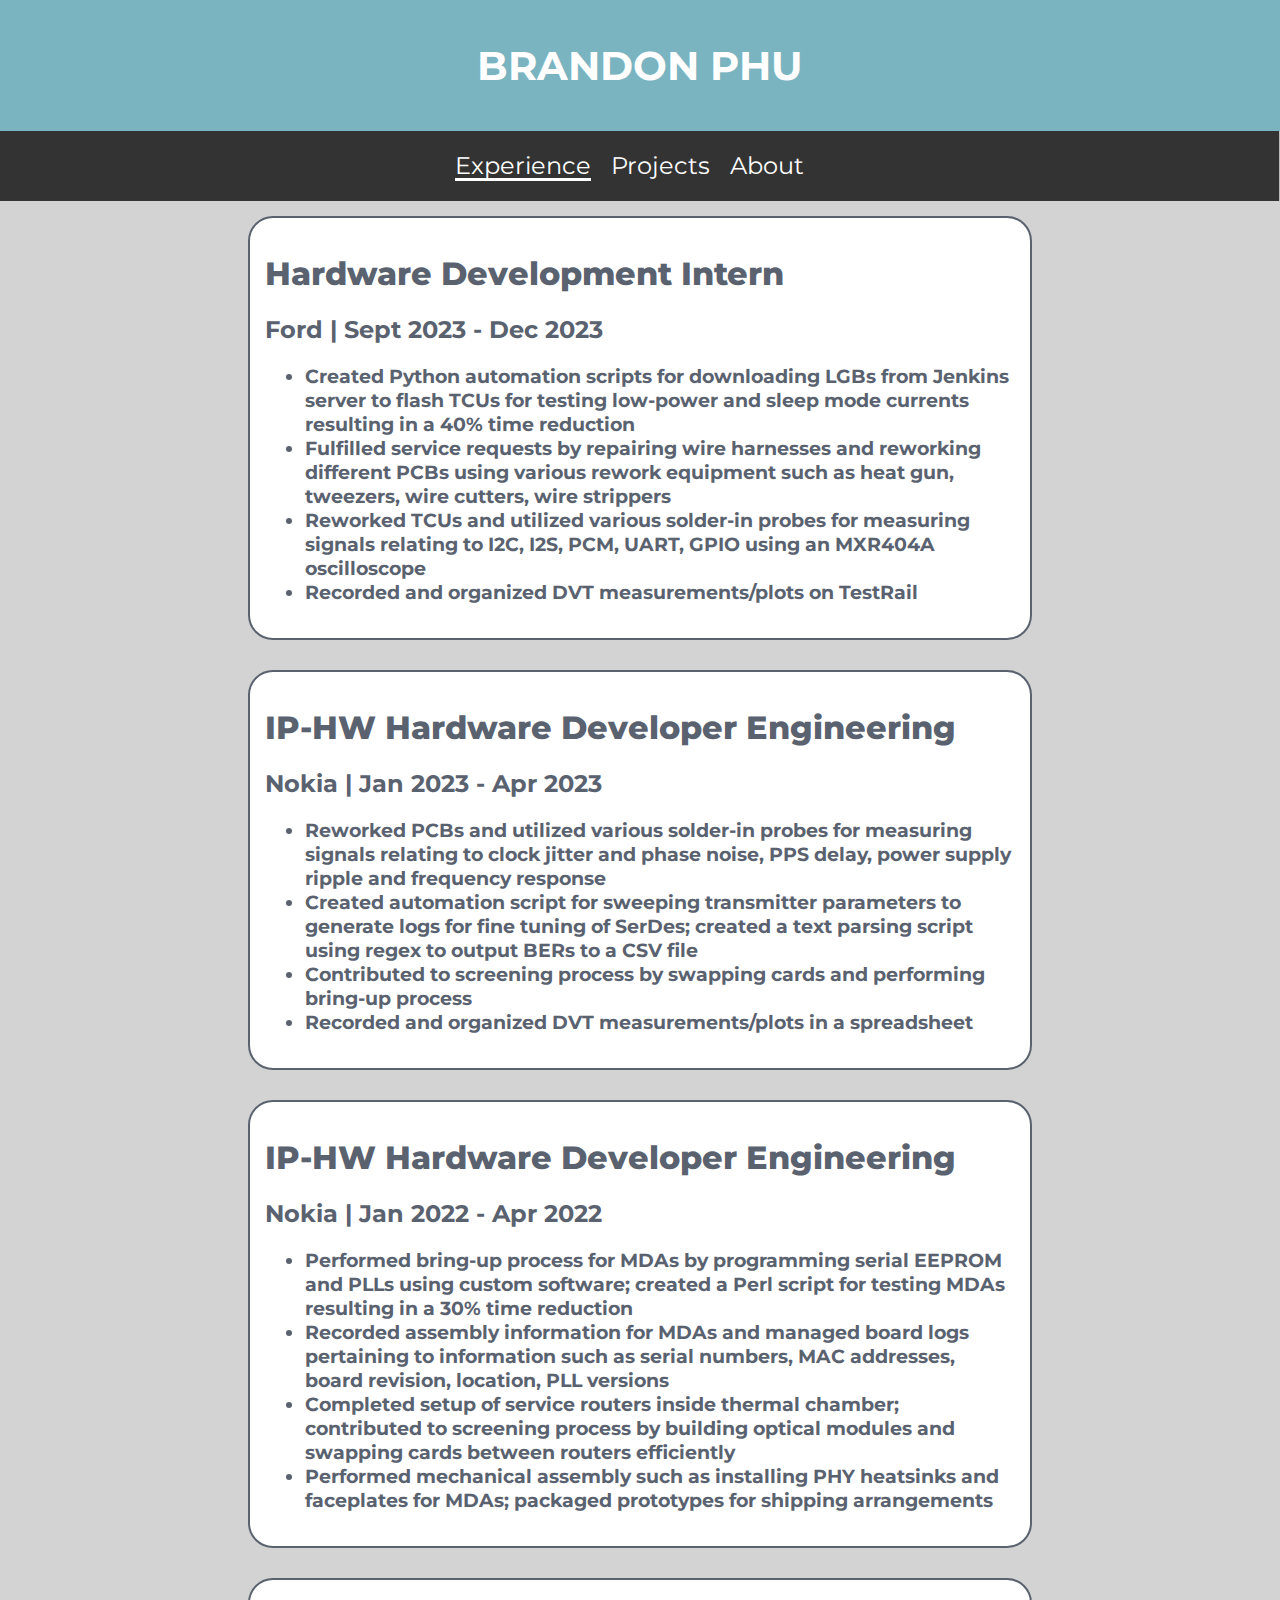
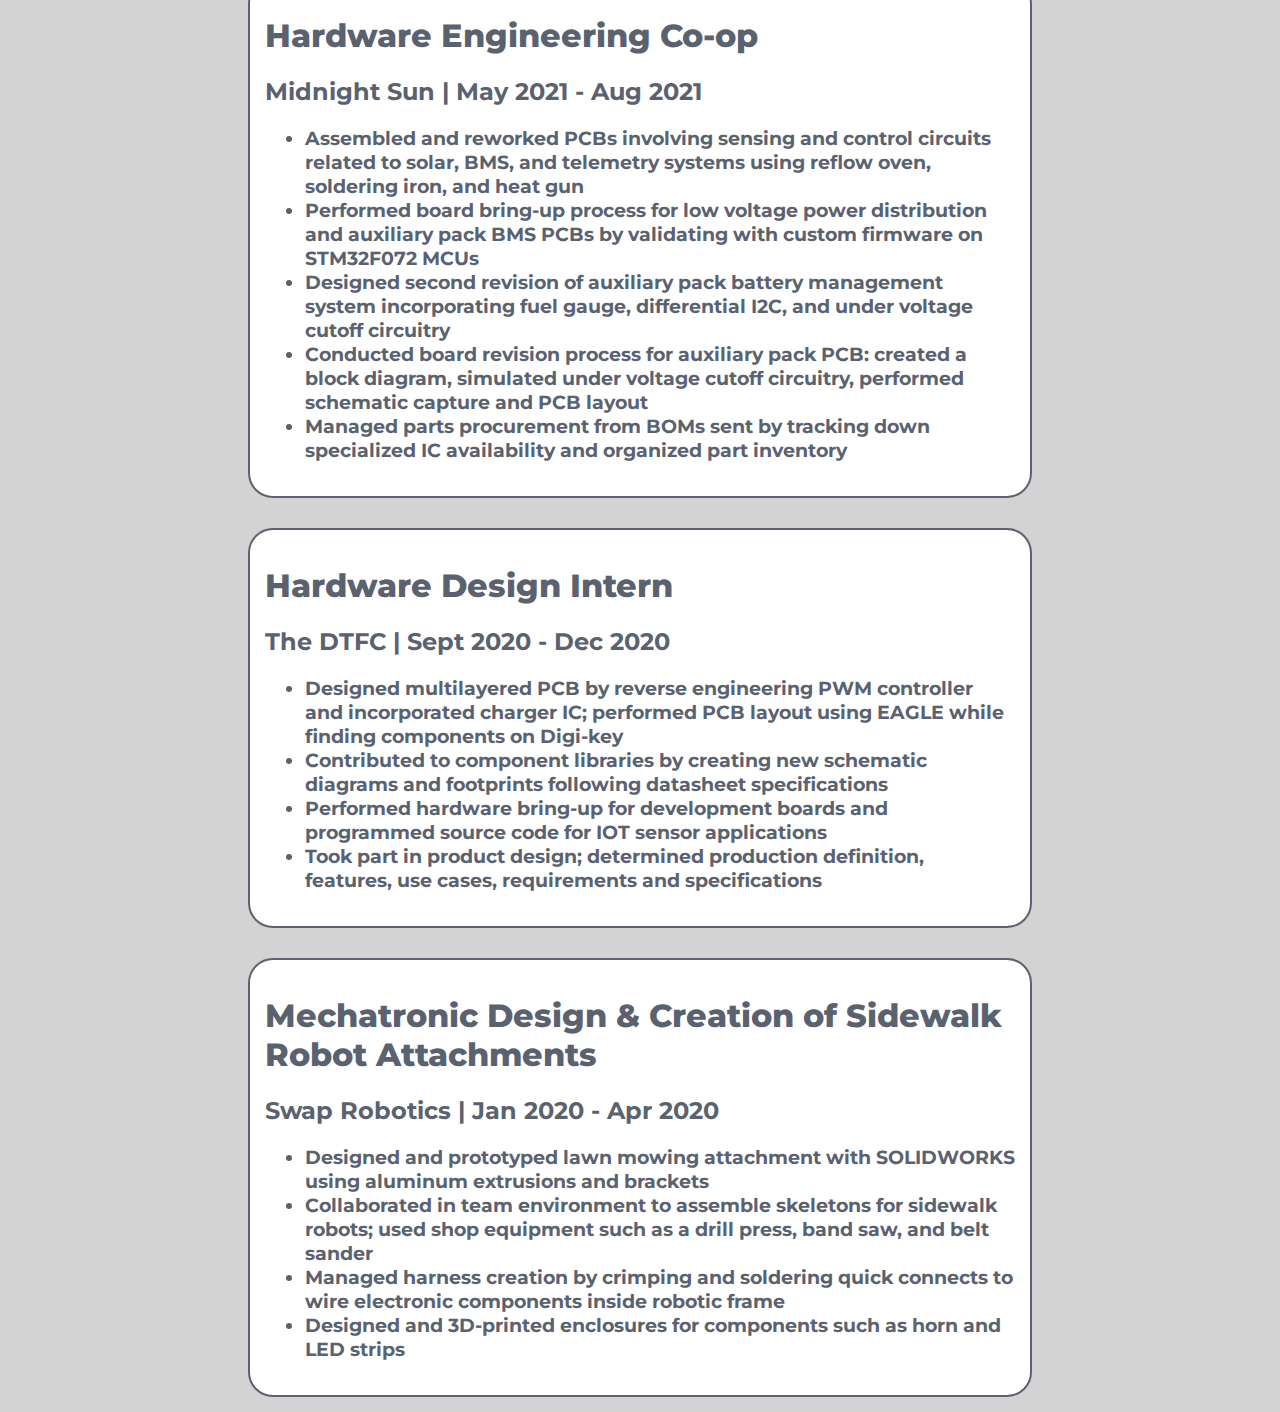
<file: index.html>
<!DOCTYPE html>
<html>

<head>
    <meta charset="utf-8" />
    <title>Home</title>
    <link href="https://fonts.googleapis.com/css2?family=Montserrat:wght@300&display=swap" rel="stylesheet">
    <link rel="stylesheet" href="styles/styles.css">

    <!-- Add icon library -->
    <link rel="stylesheet" href="https://cdnjs.cloudflare.com/ajax/libs/font-awesome/4.7.0/css/font-awesome.min.css">


</head>

<body>
    <div class="center-name">
        <p>BRANDON PHU</p>
    </div>

    <div class="container">
        <div class="nav-wrapper">
            <div class="left-side">

                <div class="nav-link-wrapper active-nav-link">
                    <a href="index.html">Experience</a>
                </div>

                <div class="nav-link-wrapper">
                    <a href="projects.html">Projects</a>
                </div>

                <div class="nav-link-wrapper">
                    <a href="about.html">About</a>
                </div>
            </div>


        </div>

        <div class="content-wrapper">
            <div class="profile-content-wrapper">
                <h1>Hardware Development Intern</h1>
                <h2>Ford | Sept 2023 - Dec 2023</h2>
                <!-- unordered list -->
                <ul>
                    <li>Created Python automation scripts for downloading LGBs from Jenkins server to flash
                        TCUs for testing low-power and sleep mode currents resulting in a 40% time reduction</li>
                    <li>Fulfilled service requests by repairing wire harnesses and reworking different PCBs using
                        various rework equipment such as heat gun, tweezers, wire cutters, wire strippers</li>
                    <li>Reworked TCUs and utilized various solder-in probes for measuring signals relating to
                        I2C, I2S, PCM, UART, GPIO using an MXR404A oscilloscope</li>
                    <li>Recorded and organized DVT measurements/plots on TestRail</li>
                </ul>
            </div>
        </div>

        <div class="content-wrapper">
            <div class="profile-content-wrapper">
                <h1>IP-HW Hardware Developer Engineering</h1>
                <h2>Nokia | Jan 2023 - Apr 2023</h2>
                <!-- unordered list -->
                <ul>
                    <li>Reworked PCBs and utilized various solder-in probes for measuring signals relating to clock
                        jitter and phase noise, PPS delay, power supply ripple and frequency response</li>
                    <li>Created automation script for sweeping transmitter parameters to generate logs for fine tuning
                        of SerDes; created a text parsing script using regex to output BERs to a CSV file</li>
                    <li>Contributed to screening process by swapping cards and performing bring-up process</li>
                    <li>Recorded and organized DVT measurements/plots in a spreadsheet</li>
                </ul>
            </div>
        </div>

        <div class="content-wrapper">
            <div class="profile-content-wrapper">
                <h1>IP-HW Hardware Developer Engineering</h1>
                <h2>Nokia | Jan 2022 - Apr 2022</h2>
                <!-- unordered list -->
                <ul>
                    <li>Performed bring-up process for MDAs by programming serial EEPROM and PLLs using custom software;
                        created a Perl script for testing MDAs resulting in a 30% time reduction</li>
                    <li>Recorded assembly information for MDAs and managed board logs pertaining to information such as
                        serial numbers, MAC addresses, board revision, location, PLL versions</li>
                    <li>Completed setup of service routers inside thermal chamber; contributed to screening process by
                        building optical modules and swapping cards between routers efficiently</li>
                    <li>Performed mechanical assembly such as installing PHY heatsinks and faceplates for MDAs; packaged
                        prototypes for shipping arrangements</li>
                </ul>
            </div>
        </div>

        <div class="content-wrapper">
            <div class="profile-content-wrapper">
                <h1>Hardware Engineering Co-op</h1>
                <h2>Midnight Sun | May 2021 - Aug 2021</h2>
                <!-- unordered list -->
                <ul>
                    <li>Assembled and reworked PCBs involving sensing and control circuits related to solar, BMS, and
                        telemetry systems using reflow oven, soldering iron, and heat gun</li>
                    <li>Performed board bring-up process for low voltage power distribution and auxiliary pack BMS PCBs
                        by validating with custom firmware on STM32F072 MCUs</li>
                    <li>Designed second revision of auxiliary pack battery management system incorporating fuel gauge,
                        differential I2C, and under voltage cutoff circuitry</li>
                    <li>Conducted board revision process for auxiliary pack PCB: created a block diagram, simulated
                        under voltage cutoff circuitry, performed schematic capture and PCB layout</li>
                    <li>Managed parts procurement from BOMs sent by tracking down specialized IC availability and
                        organized part inventory</li>
                </ul>
            </div>
        </div>

        <div class="content-wrapper">
            <div class="profile-content-wrapper">
                <h1>Hardware Design Intern</h1>
                <h2>The DTFC | Sept 2020 - Dec 2020</h2>
                <ul>
                    <li>Designed multilayered PCB by reverse engineering PWM controller and incorporated charger IC;
                        performed PCB layout using EAGLE while finding components on Digi-key</li>
                    <li>Contributed to component libraries by creating new schematic diagrams and footprints following
                        datasheet specifications</li>
                    <li>Performed hardware bring-up for development boards and programmed source code for IOT sensor
                        applications</li>
                    <li>Took part in product design; determined production definition, features, use cases, requirements
                        and specifications</li>
                </ul>
            </div>
        </div>

        <div class="content-wrapper">
            <div class="profile-content-wrapper">
                <h1>Mechatronic Design & Creation of Sidewalk Robot Attachments</h1>
                <h2>Swap Robotics | Jan 2020 - Apr 2020</h2>
                <ul>
                    <li>Designed and prototyped lawn mowing attachment with SOLIDWORKS using aluminum extrusions and
                        brackets</li>
                    <li>Collaborated in team environment to assemble skeletons for sidewalk robots; used shop equipment
                        such as a drill press, band saw, and belt sander</li>
                    <li>Managed harness creation by crimping and soldering quick connects to wire electronic components
                        inside robotic frame</li>
                    <li>Designed and 3D-printed enclosures for components such as horn and LED strips</li>
                </ul>
            </div>
        </div>

    </div>
</body>



</html>
</file>
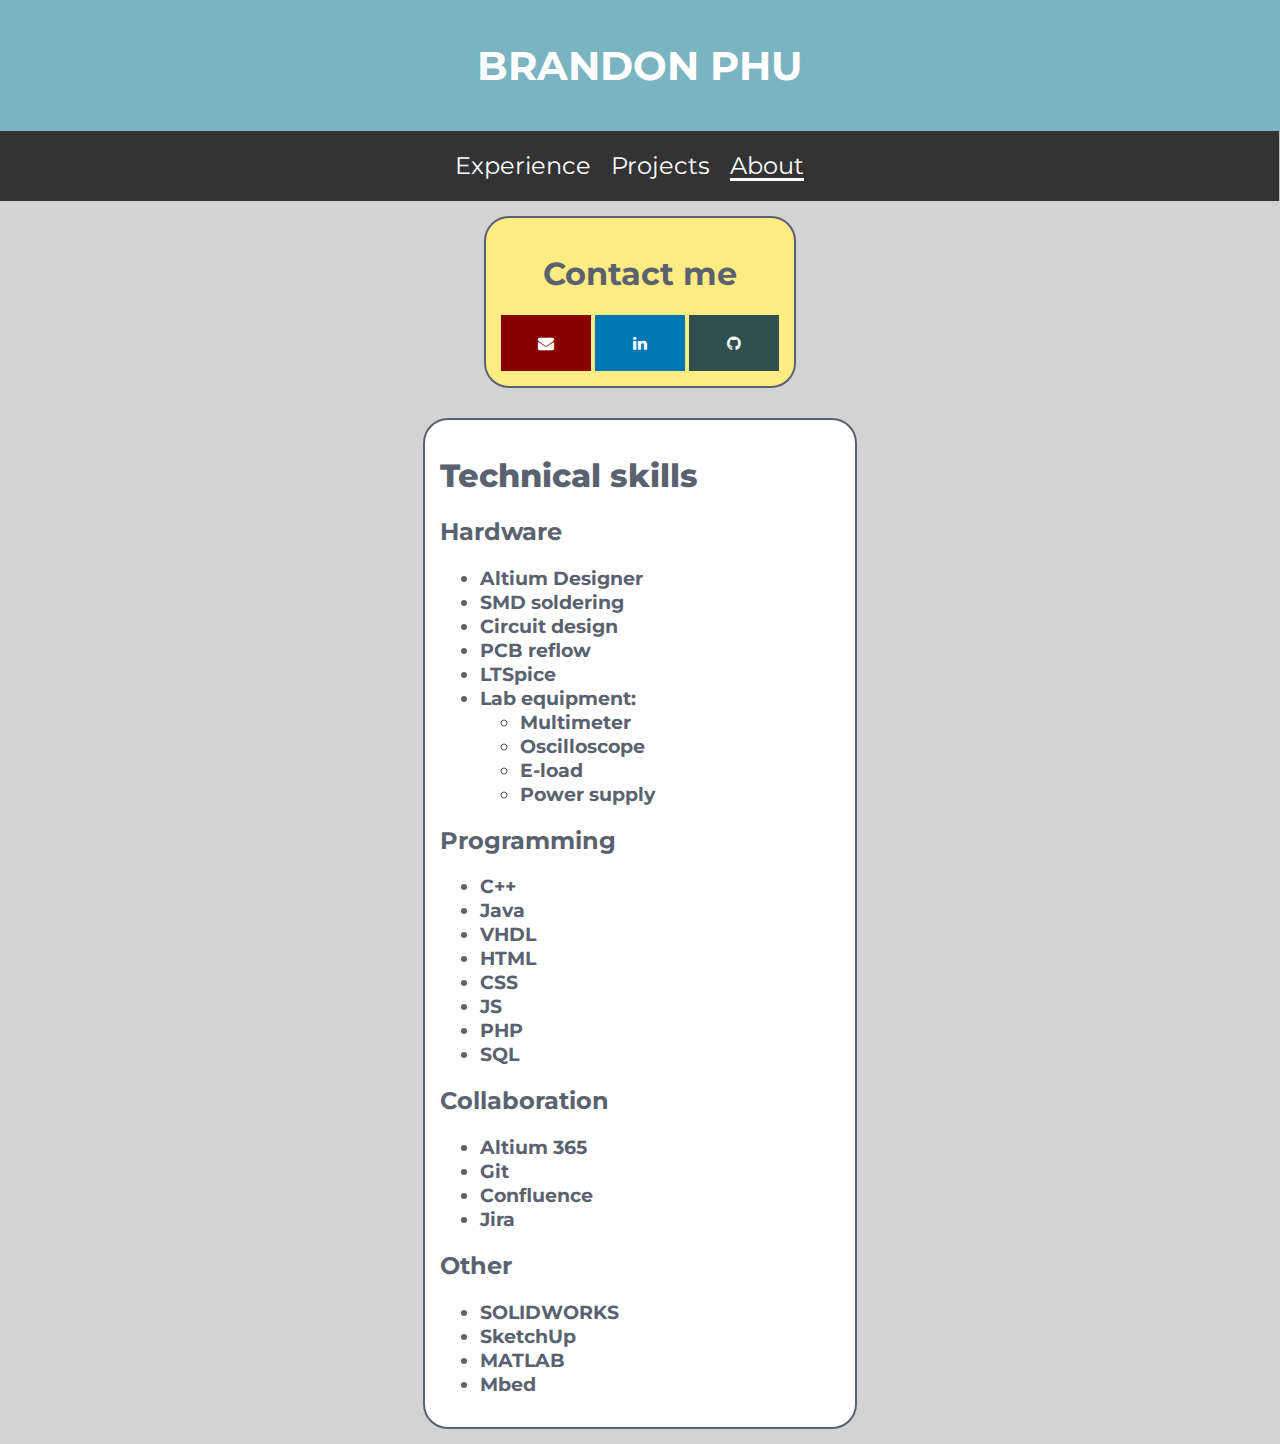
<file: about.html>
<!DOCTYPE html>
<html>

<head>
    <meta charset="utf-8" />
    <title>Home</title>
    <link href="https://fonts.googleapis.com/css2?family=Montserrat:wght@300&display=swap" rel="stylesheet">
    <link rel="stylesheet" href="styles/styles.css">

    <!-- Add icon library -->
    <link rel="stylesheet" href="https://cdnjs.cloudflare.com/ajax/libs/font-awesome/4.7.0/css/font-awesome.min.css">


</head>

<body>
    <div class="center-name">
        <p>BRANDON PHU</p>


    </div>

    <div class="container">
        <div class="nav-wrapper">
            <div class="left-side">

                <div class="nav-link-wrapper">
                    <a href="index.html">Experience</a>
                </div>

                <div class="nav-link-wrapper">
                    <a href="projects.html">Projects</a>
                </div>

                <div class="nav-link-wrapper active-nav-link">
                    <a href="about.html">About</a>
                </div>
            </div>


        </div>

        <div class="content-wrapper">
            <div class="profile-content-wrapper-center">


                <h1>Contact me</h1>
                <!-- Add font awesome icons -->
                <a href="mailto:bphu@uwaterloo.ca" class="fa fa-envelope"></a>
                <!-- these links open in a new tab -->
                <a href="https://www.linkedin.com/in/brandon-phu-289197165/" target="_blank" rel="noopener noreferrer" class="fa fa-linkedin"></a>
                <a href="https://github.com/brandonphu" target="_blank" rel="noopener noreferrer" class="fa fa-github"></a>


            </div>

        
        </div>

        <div class="content-wrapper">
            <div class="profile-content-wrapper-about">
                <h1>Technical skills</h1>
            <h2>Hardware</h2>
            <ul>
                <li>Altium Designer</li>
                <li>SMD soldering</li>
                <li>Circuit design</li>
                <li>PCB reflow</li>
                <li>LTSpice</li>
                <li>Lab equipment:</li>
                <ul>
                    <li>Multimeter</li>
                    <li>Oscilloscope</li>
                    <li>E-load</li>
                    <li>Power supply</li>
                </ul>

            </ul>
            <h2>Programming</h2>
            <ul>
                <li>C++</li>
                <li>Java</li>
                <li>VHDL</li>
                <li>HTML</li>
                <li>CSS</li>
                <li>JS</li>
                <li>PHP</li>
                <li>SQL</li>
            </ul>
            <h2>Collaboration</h2>
            <ul>
                <li>Altium 365</li>
                <li>Git</li>
                <li>Confluence</li>
                <li>Jira</li>
            </ul>
            <h2>Other</h2>
            <ul>
                <li>SOLIDWORKS</li>
                <li>SketchUp</li>
                <li>MATLAB</li>
                <li>Mbed</li>
                </ul>
            </div>
        </div>



    </div>
</body>


</html>
</file>
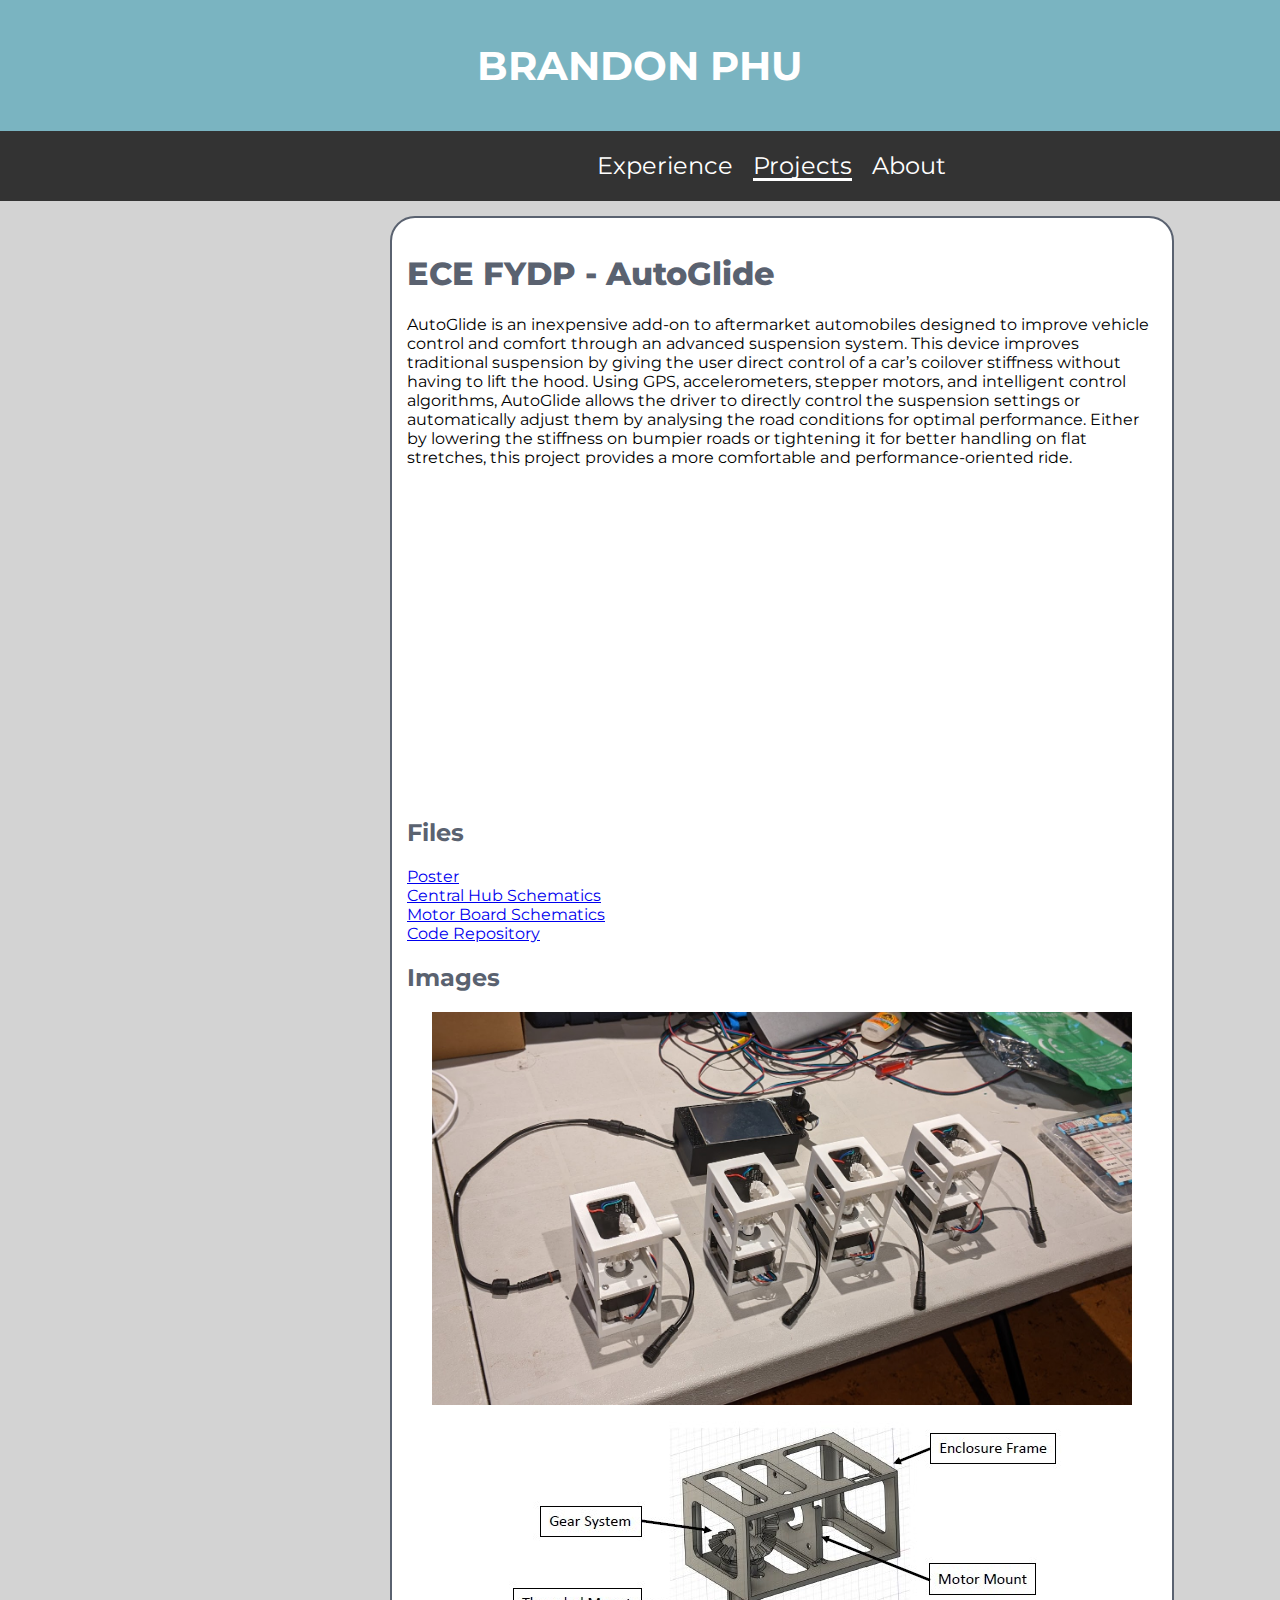
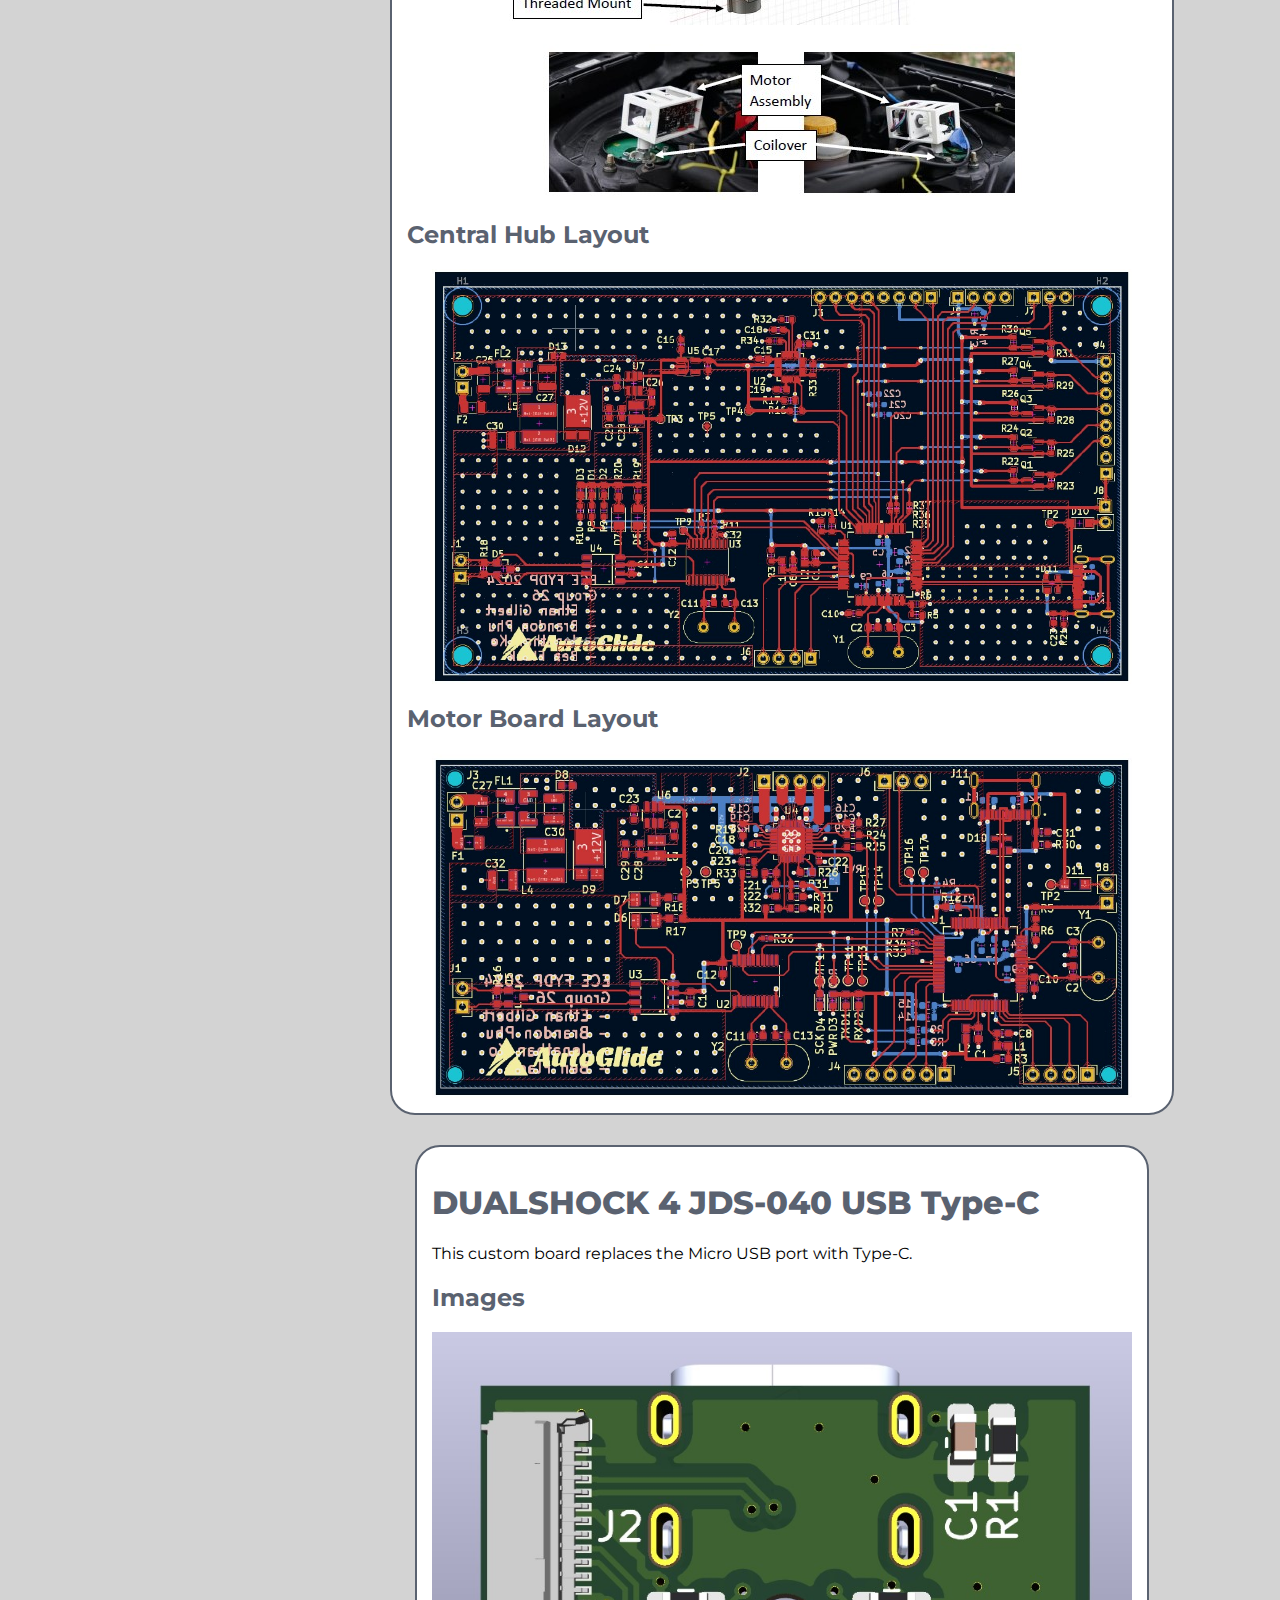
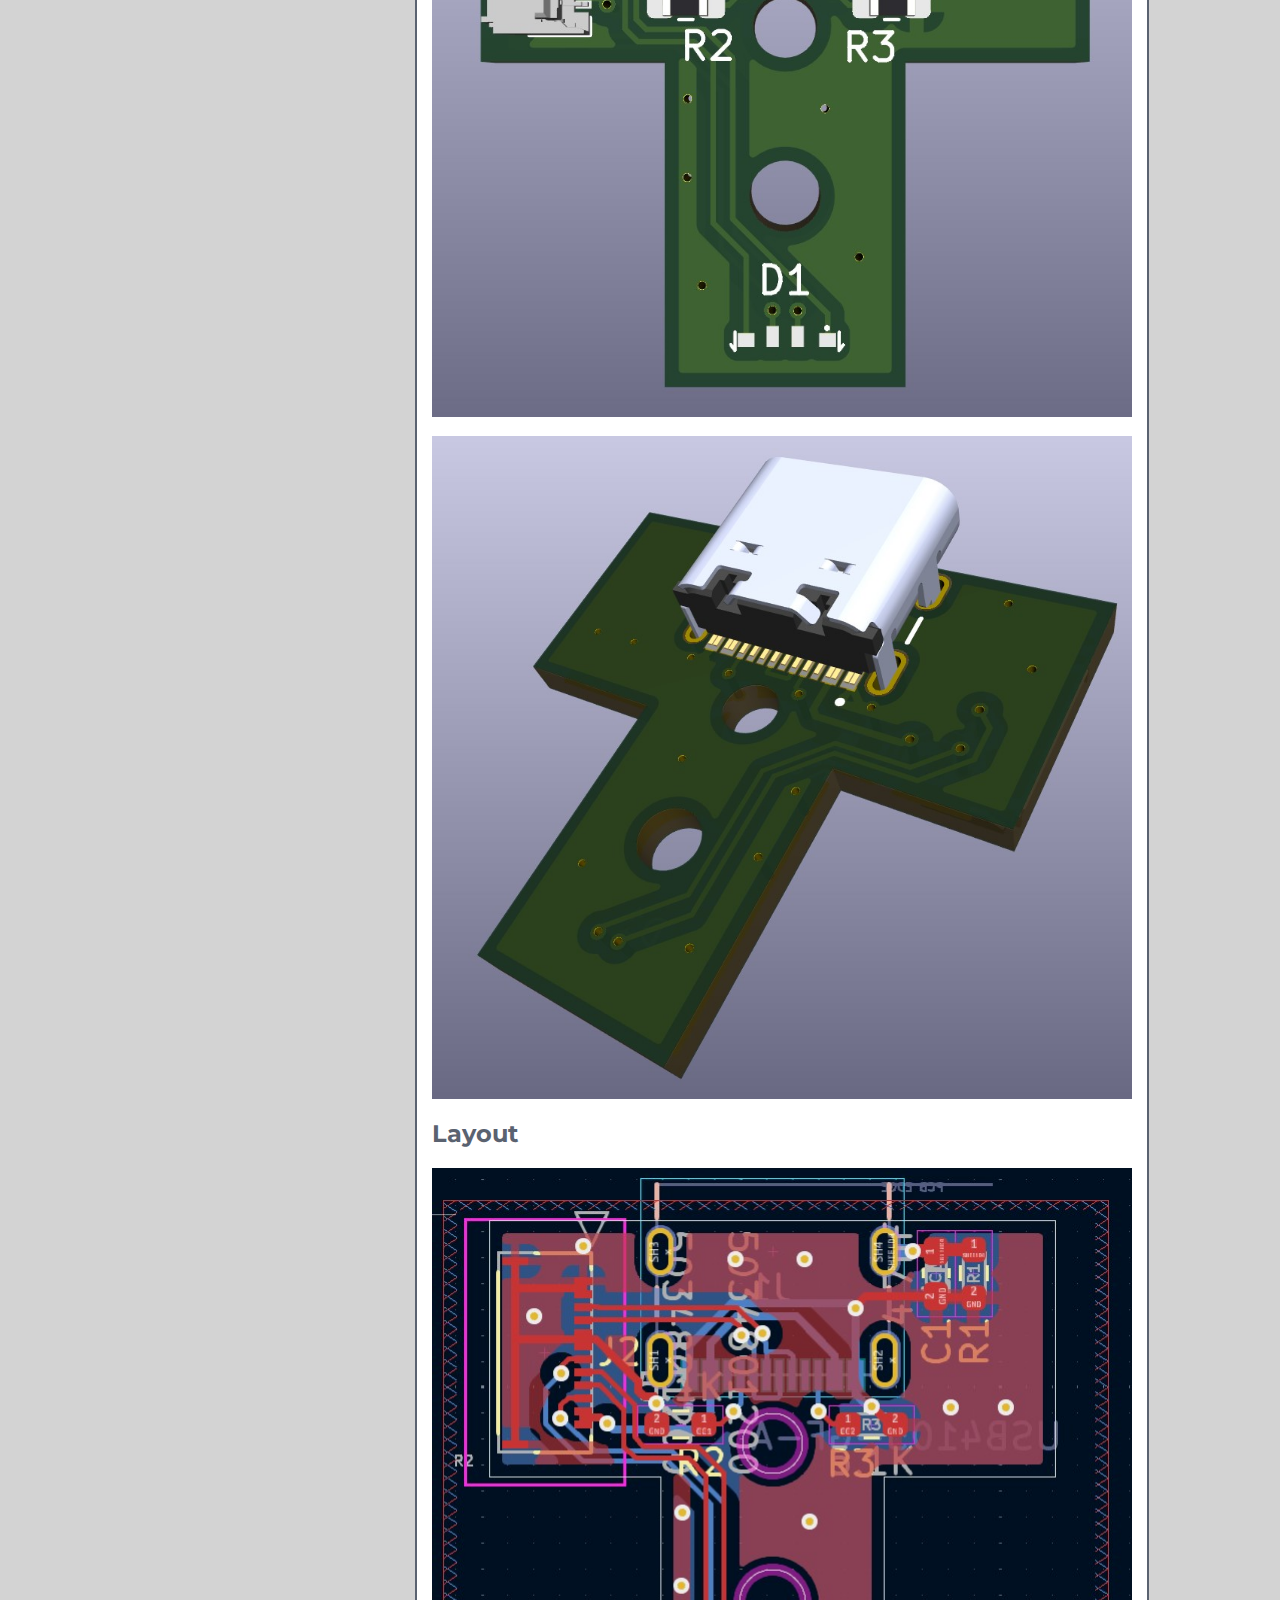
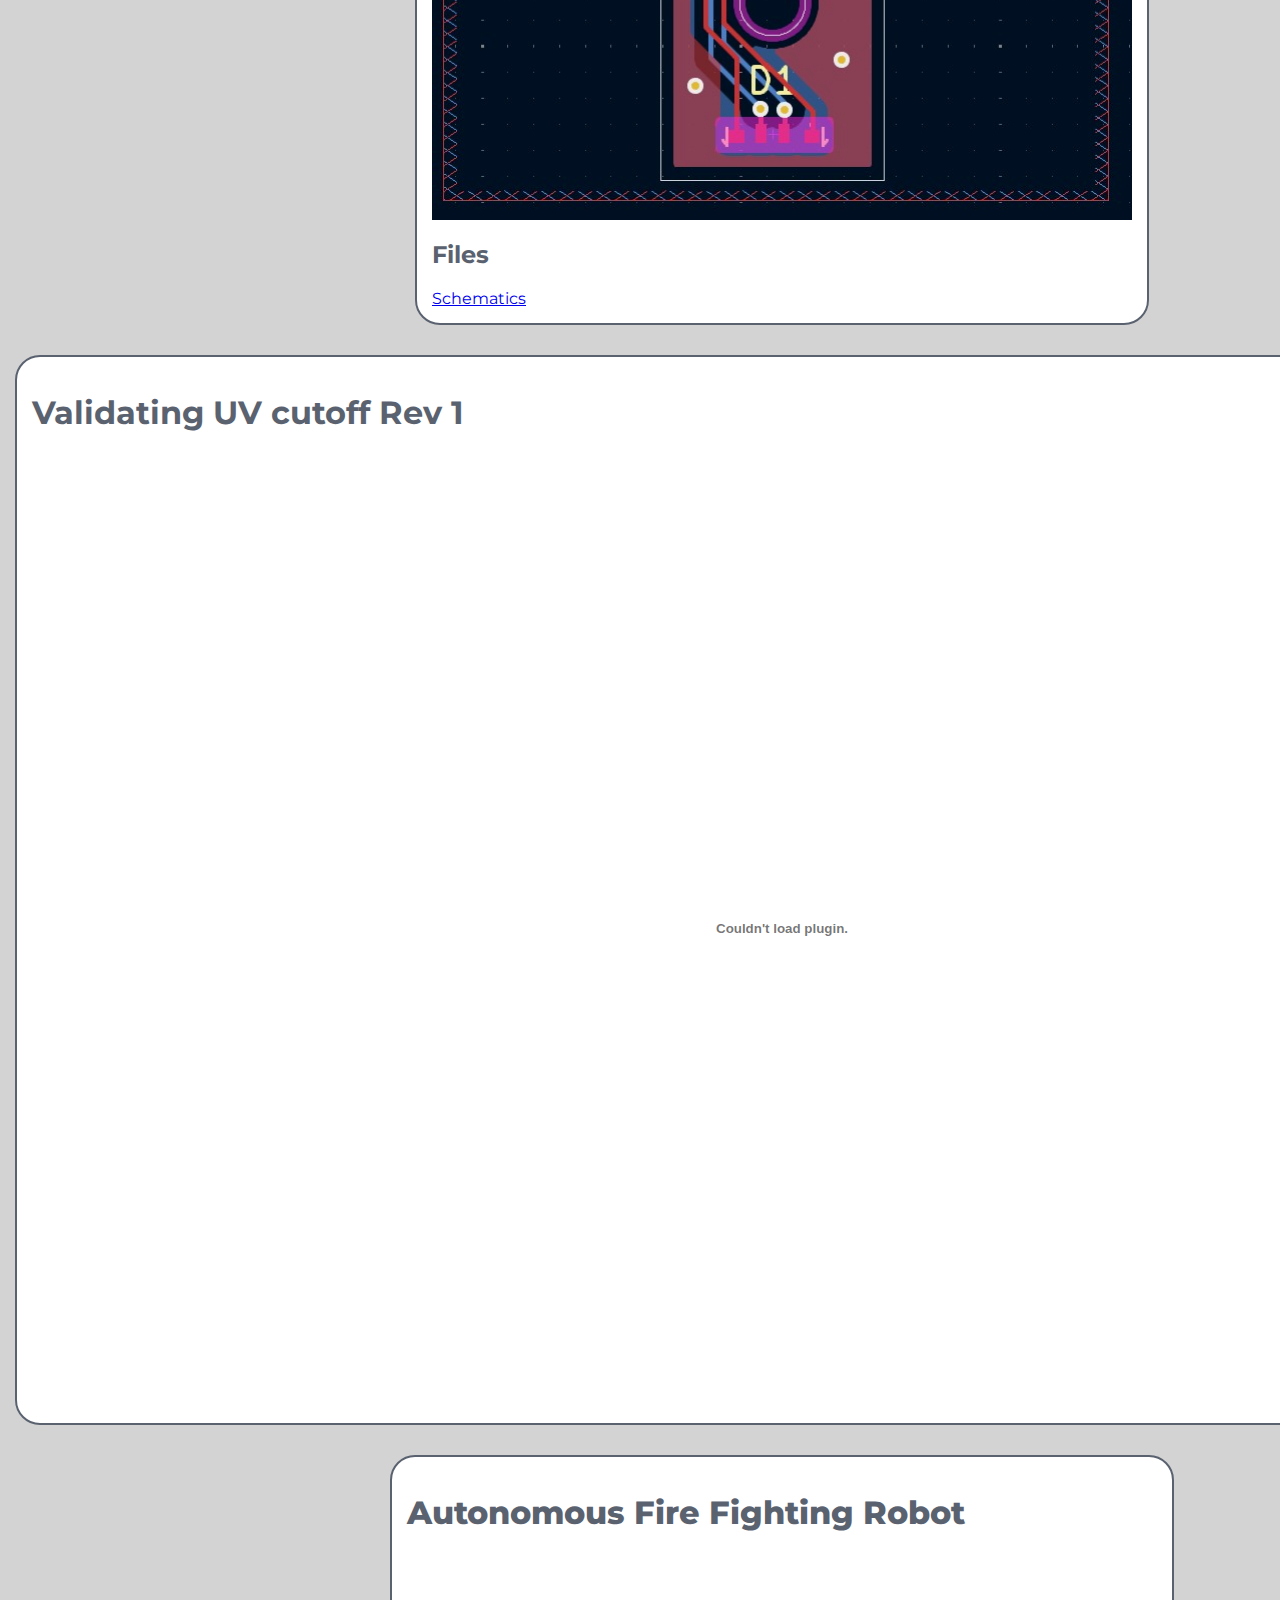
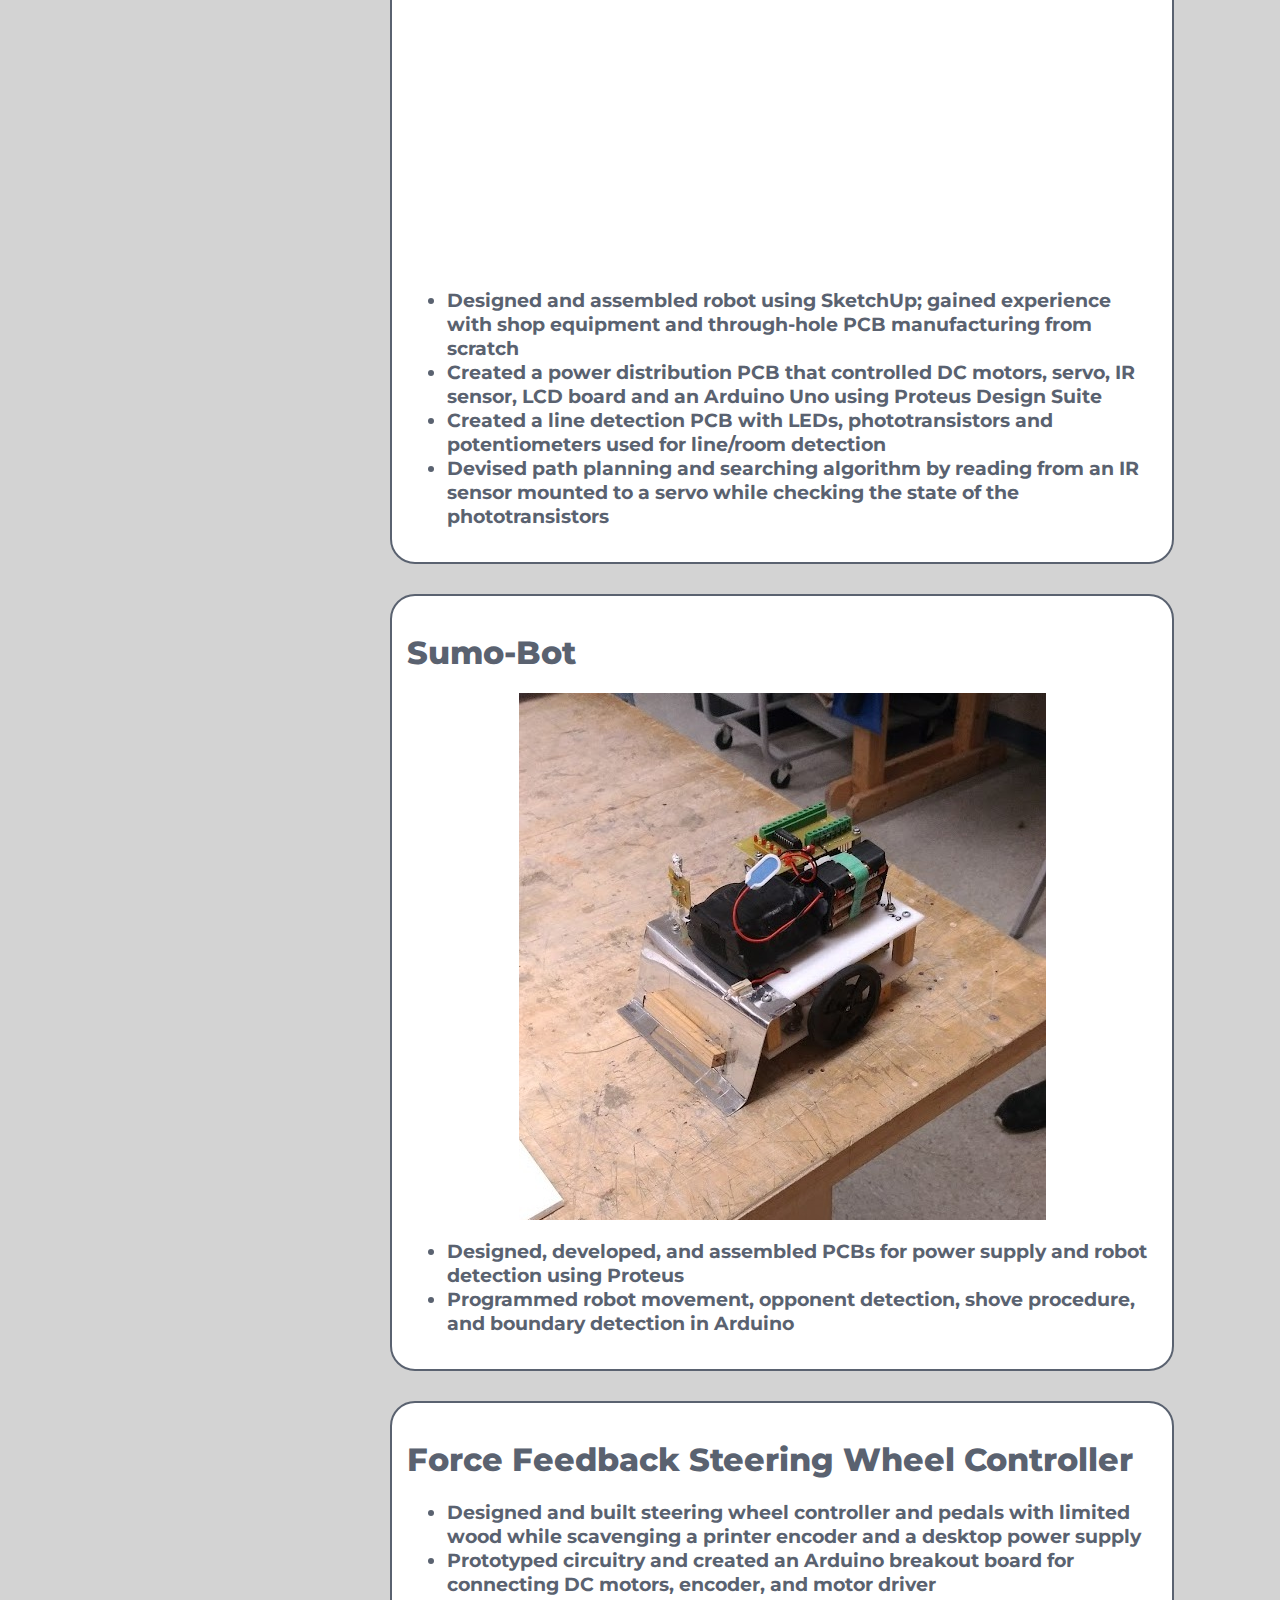
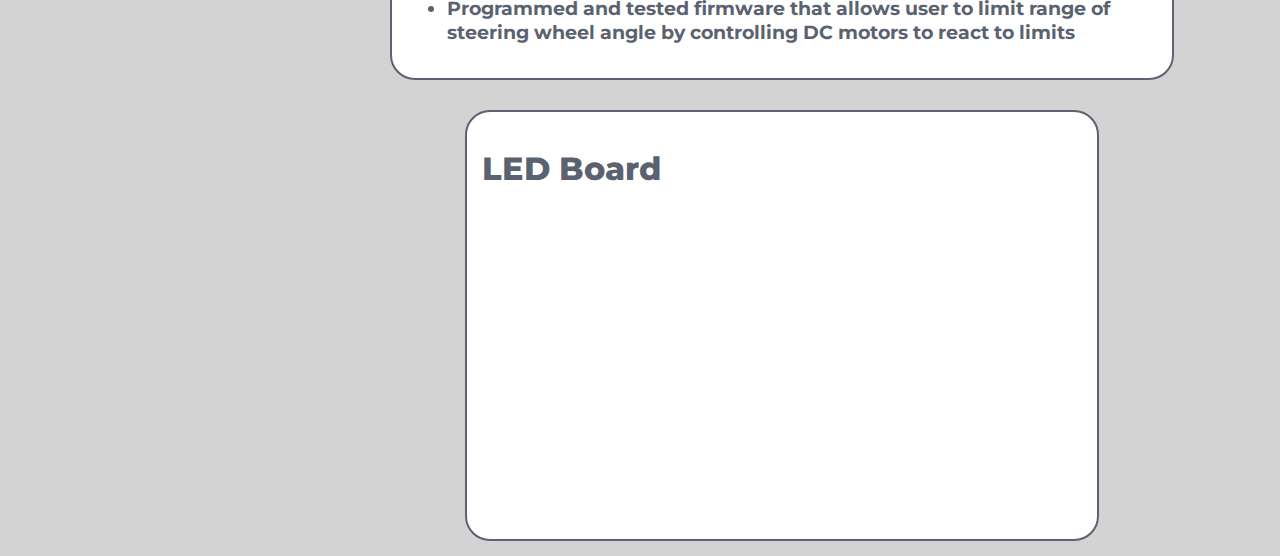
<file: projects.html>
<!DOCTYPE html>
<html>

<head>
    <meta charset="utf-8" />
    <title>Home</title>
    <link href="https://fonts.googleapis.com/css2?family=Montserrat:wght@300&display=swap" rel="stylesheet">
    <link rel="stylesheet" href="styles/styles.css">

    <!-- Add icon library -->
    <link rel="stylesheet" href="https://cdnjs.cloudflare.com/ajax/libs/font-awesome/4.7.0/css/font-awesome.min.css">


</head>

<body>
    <div class="center-name">
        <p>BRANDON PHU</p>
    </div>

    <div class="container">
        <div class="nav-wrapper">
            <div class="left-side">

                <div class="nav-link-wrapper">
                    <a href="index.html">Experience</a>
                </div>

                <div class="nav-link-wrapper active-nav-link">
                    <a href="projects.html">Projects</a>
                </div>

                <div class="nav-link-wrapper">
                    <a href="about.html">About</a>
                </div>
            </div>

        </div>

        <!-- ECE FYDP -->
        <div class="content-wrapper">
            <div class="profile-content-wrapper">
                <h1>ECE FYDP - AutoGlide</h1>

                <p>AutoGlide is an inexpensive add-on to aftermarket automobiles designed to improve vehicle control and
                    comfort through an advanced suspension system. This device improves traditional suspension by giving
                    the user direct control of a car’s coilover stiffness without having to lift the hood. Using GPS,
                    accelerometers, stepper motors, and intelligent control algorithms, AutoGlide allows the driver to
                    directly control the suspension settings or automatically adjust them by analysing the road
                    conditions for optimal performance. Either by lowering the stiffness on bumpier roads or tightening
                    it for better handling on flat stretches, this project provides a more comfortable and
                    performance-oriented ride.</p>

                <div class="iframe">
                    <iframe width="560" height="315" src="https://www.youtube.com/embed/hGuWU-hsOXc"
                        title="YouTube video player" frameborder="0"
                        allow="accelerometer; autoplay; clipboard-write; encrypted-media; gyroscope; picture-in-picture"
                        allowfullscreen></iframe>
                </div>

                <h2>Files</h2>
                <div>
                    <a href="files\2024.26.Poster.pdf">Poster</a>
                    <br>
                    <a href="files\central_hub.pdf">Central Hub Schematics</a>
                    <br>
                    <a href="files\motor_board_pcb.pdf">Motor Board Schematics</a>
                    <br>
                    <a href="https://github.com/jonathanko45/498-FYDP">Code Repository</a>
                </div>

                <h2>Images</h2>
                <div class="iframe">
                    <img src="images/PXL_20240202_223401031.jpg" width="700">
                </div>
                <div class="iframe">
                    <img src="images/coilover_diagram.jpg">
                </div>
                <br>
                <div class="iframe">
                    <img src="images/installation.jpg">
                </div>

                <h2>Central Hub Layout</h2>
                <div class="iframe">
                    <img src="images/central_hub_layout.jpg" width="700">
                </div>

                <h2>Motor Board Layout</h2>
                <div class="iframe">
                    <img src="images/motor_board_layout.jpg" width="700">
                </div>

            </div>
        </div>

        <!-- DS4 JDS-040 USB Type-C -->
        <div class="content-wrapper">
            <div class="profile-content-wrapper">
                <h1>DUALSHOCK 4 JDS-040 USB Type-C</h1>

                <p>This custom board replaces the Micro USB port with Type-C.</p>
                
                <h2>Images</h2>
                <div class="iframe">
                    <img src="images/DS4 JDS-040 USB Type-C TOP.jpg" width="700">
                </div>
                <br>
                <div class="iframe">
                    <img src="images/DS4 JDS-040 USB Type-C BOT.jpg" width="700">
                </div>

                <h2>Layout</h2>
                <div class="iframe">
                    <img src="images/DS4 JDS-040 USB Layout.jpg" width="700">
                </div>

                <h2>Files</h2>
                <div>
                    <a href="files\DS4 JDS-040 USB Type C schematic.pdf">Schematics</a>
                </div>

            </div>
        </div>

        <!-- Validating UV Cutoff Rev 1 -->
        <div class="content-wrapper">

            <div class="profile-content-wrapper-pdf">
                <h1>Validating UV cutoff Rev 1</h1>
                <embed src="files/UV_Cutoff_Validation.pdf" type="application/pdf" width="100%" height="950px" />


            </div>
        </div>

        <!-- Autonomous Fire Fighting Robot -->
        <div class="content-wrapper">
            <div class="profile-content-wrapper">
                <h1>Autonomous Fire Fighting Robot</h1>

                <div class="iframe">
                    <iframe width="560" height="315" src="https://www.youtube.com/embed/oMXN0_2VdUI"
                        title="YouTube video player" frameborder="0"
                        allow="accelerometer; autoplay; clipboard-write; encrypted-media; gyroscope; picture-in-picture"
                        allowfullscreen></iframe>
                </div>

                <ul>
                    <li>Designed and assembled robot using SketchUp; gained experience with shop equipment and
                        through-hole PCB manufacturing from scratch</li>
                    <li>Created a power distribution PCB that controlled DC motors, servo, IR sensor, LCD board and an
                        Arduino Uno using Proteus Design Suite</li>
                    <li>Created a line detection PCB with LEDs, phototransistors and potentiometers used for line/room
                        detection</li>
                    <li>Devised path planning and searching algorithm by reading from an IR sensor mounted to a servo
                        while checking the state of the phototransistors</li>
                </ul>
            </div>
        </div>

        <!-- Sumo-Bot -->
        <div class="content-wrapper">
            <div class="profile-content-wrapper">
                <h1>Sumo-Bot</h1>

                <div class="iframe">
                    <img src="images/sumo.jpg">
                </div>

                <ul>
                    <li>Designed, developed, and assembled PCBs for power supply and robot detection using Proteus</li>
                    <li>Programmed robot movement, opponent detection, shove procedure, and boundary detection in
                        Arduino</li>
                </ul>
            </div>
        </div>

        <!-- Force Feedback Steering Wheel Controller -->
        <div class="content-wrapper">
            <div class="profile-content-wrapper">
                <h1>Force Feedback Steering Wheel Controller</h1>

                <ul>
                    <li>Designed and built steering wheel controller and pedals with limited wood while scavenging a
                        printer encoder and a desktop power supply</li>
                    <li>Prototyped circuitry and created an Arduino breakout board for connecting DC motors, encoder,
                        and motor driver</li>
                    <li>Programmed and tested firmware that allows user to limit range of steering wheel angle by
                        controlling DC motors to react to limits</li>
                </ul>
            </div>
        </div>

        <!-- LED Board -->
        <div class="content-wrapper">
            <div class="profile-content-wrapper">
                <h1>LED Board</h1>

                <div class="iframe">
                    <iframe width="560" height="315" src="https://www.youtube.com/embed/Qndadlkxq_8"
                        title="YouTube video player" frameborder="0"
                        allow="accelerometer; autoplay; clipboard-write; encrypted-media; gyroscope; picture-in-picture"
                        allowfullscreen></iframe>
                </div>


            </div>
        </div>


    </div>
</body>


</html>
</file>
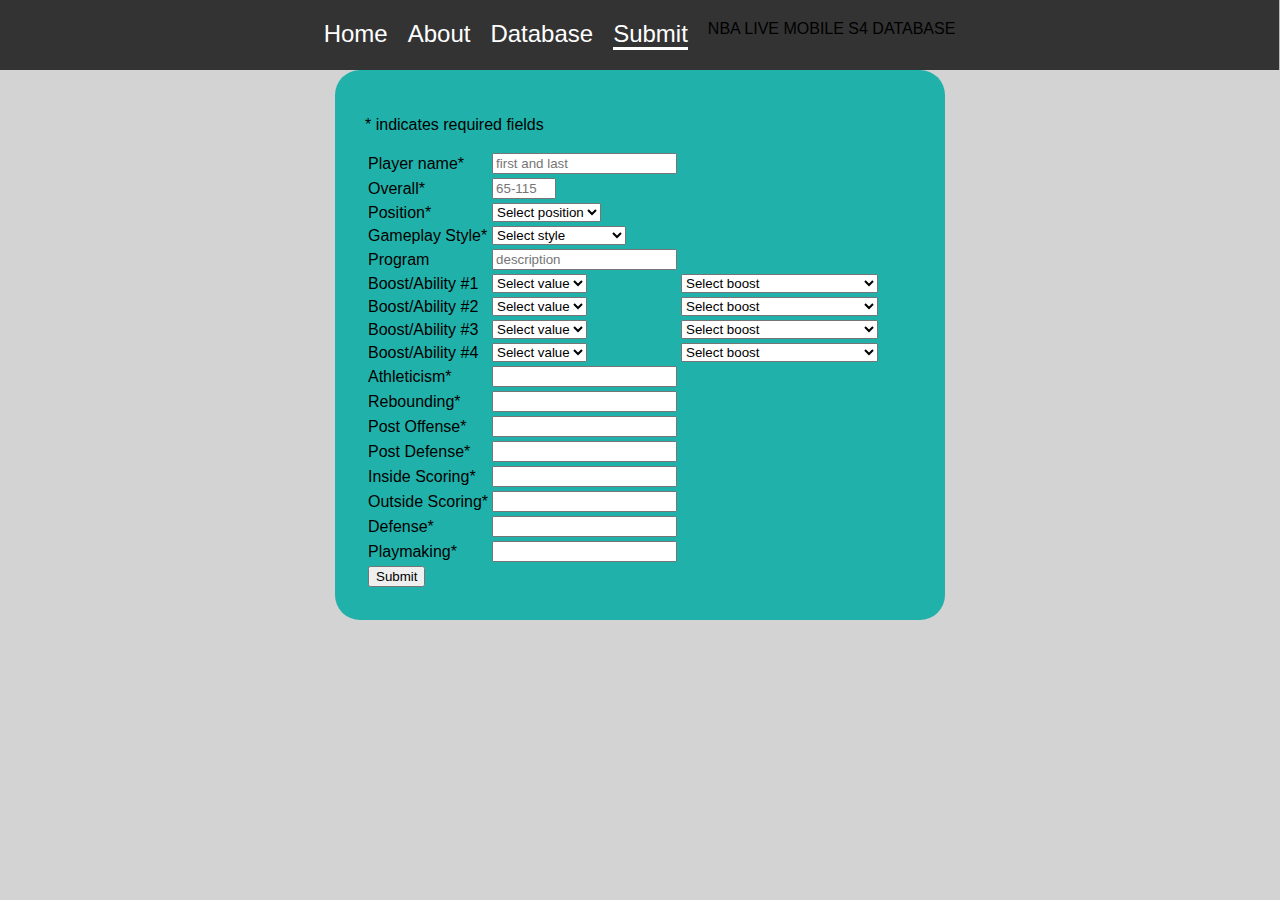
<file: submit.html>
<!DOCTYPE html>
<html>

<head>
    <meta charset="utf-8" />
    <title>Submit a player</title>
    <link href="https://fonts.googleapis.com/css2?family=Noto+Sans+JP:wght@300&display=swap" rel="stylesheet">
    <link rel="stylesheet" href="styles/styles.css">
</head>

<body>
    <div class="container">
        <div class="nav-wrapper">
            <div class="left-side">

                <div class="nav-link-wrapper">
                    <a href="index.html">Home</a>
                </div>

                <div class="nav-link-wrapper">
                    <a href="about.html">About</a>
                </div>

                <div class="nav-link-wrapper">
                    <a href="database.php">Database</a>
                </div>

                <div class="nav-link-wrapper active-nav-link">
                    <a href="submit.html">Submit</a>
                </div>
            </div>

            <div class="right-side">
                <div class="brand">
                    <div>NBA LIVE MOBILE S4 DATABASE</div>
                </div>
            </div>
        </div>

        <div class="form-wrapper">
            <p>* indicates required fields</p>
            <form action="insert.php" method="POST">
                <table>
                    <!--name of player-->
                    <tr>
                        <td>
                            Player name*
                        </td>
                        <td>
                            <input type="text" placeholder="first and last" name="PlayerName" required>
                        </td>
                    </tr>
                    <!--player overall-->
                    <tr>
                        <td>
                            Overall*
                        </td>
                        <td>
                            <input type="number" placeholder="65-115" name="Overall" min="65" max="115" required>
                        </td>
                    </tr>
                    <!--player position-->
                    <tr>
                        <td>
                            Position*
                        </td>
                        <td>
                            <select name="PlayerPosition" required>
                                <option selected hidden value="">Select position</option>
                                <option value="PG">PG</option>
                                <option value="SG">SG</option>
                                <option value="SF">SF</option>
                                <option value="PF">PF</option>
                                <option value="C">C</option>
                            </select>
                        </td>
                    </tr>
                    <!--gameplay style (balanced, sharpshooter, street, lockdown-->
                    <tr>
                        <td>
                            Gameplay Style*
                        </td>
                        <td>
                            <select name="PlayerGameplayStyle" required>
                                <option selected hidden value="">Select style</option>
                                <option value="BALANCED">BALANCED</option>
                                <option value="SHARPSHOOTER">SHARPSHOOTER</option>
                                <option value="LOCKDOWN">LOCKDOWN</option>
                                <option value="STREET">STREET</option>
                            </select>
                        </td>
                    </tr>
                    <!--this could be player decription or program-->
                    <tr>
                        <td>
                            Program
                        </td>
                        <td>
                            <input type="text" placeholder="description" name="PlayerProgram">
                        </td>
                    </tr>
                    <!--BOOSTS/ABILITIES-->
                    <tr>
                        <td>
                            Boost/Ability #1
                        </td>
                        <td>
                            <select name="FirstValueOfBoost">
                                <option selected hidden value="">Select value</option>
                                <option value="none1">none</option>
                                <option value="1">+1</option>
                                <option value="2">+2</option>
                                <option value="3">+3</option>
                                <option value="4">+4</option>
                                <option value="5">+5</option>
                                <option value="6">+6</option>
                                <option value="8">+8</option>
                            </select>
                        </td>
                        <td>
                            <select name="FirstBoostOrAbility">
                                <option selected hidden value="">Select boost</option>
                                <option value="none">none</option>
                                <option value="SPEED to Team">SPEED to Team</option>
                                <option value="BLOCK to Team">BLOCK to Team</option>
                                <option value="DUNK to Team">DUNK to Team</option>
                                <option value="LAYUP to Team">LAYUP to Team</option>
                                <option value="MIDRANGE to Team">MIDRANGE to Team</option>
                                <option value="3PT to Team">3PT to Team</option>
                                <option value="CONTESTED SHOT to Team">CONTESTED SHOT to Team</option>
                                <option value="PASS to Team">PASS to Team</option>
                                <option value="DRIBBLE to Team">DRIBBLE to Team</option>
                                <option value="OREB to Team">OREB to Team</option>
                                <option value="DREB to Team">DREB to Team</option>
                                <option value="Vacuum">Vacuum</option>
                                <option value="Brick Wall">Brick Wall</option>
                                <option value="Turn and Burn">Turn and Burn</option>
                                <option value="STEP-BACK CLUTCH">STEP-BACK CLUTCH</option>
                                <option value="TAKE IT MAKE IT">TAKE IT MAKE IT</option>
                                <option value="BLUE ARROW">BLUE ARROW</option>
                                <option value="DOUBLE CLUTCH">DOUBLE CLUTCH</option>
                                <option value="ANTI GRAVITY">ANTI GRAVITY</option>
                            </select>
                        </td>
                    </tr>

                    <tr>
                        <td>
                            Boost/Ability #2
                        </td>
                        <td>
                            <select name="SecondValueOfBoost">
                                <option selected hidden value="">Select value</option>
                                <option value="none1">none</option>
                                <option value="1">+1</option>
                                <option value="2">+2</option>
                                <option value="3">+3</option>
                                <option value="4">+4</option>
                                <option value="5">+5</option>
                                <option value="6">+6</option>
                                <option value="8">+8</option>
                            </select>
                        </td>
                        <td>
                            <select name="SecondBoostOrAbility">
                                <option selected hidden value="">Select boost</option>
                                <option value="none">none</option>
                                <option value="SPEED to Team">SPEED to Team</option>
                                <option value="BLOCK to Team">BLOCK to Team</option>
                                <option value="DUNK to Team">DUNK to Team</option>
                                <option value="LAYUP to Team">LAYUP to Team</option>
                                <option value="MIDRANGE to Team">MIDRANGE to Team</option>
                                <option value="3PT to Team">3PT to Team</option>
                                <option value="CONTESTED SHOT to Team">CONTESTED SHOT to Team</option>
                                <option value="PASS to Team">PASS to Team</option>
                                <option value="DRIBBLE to Team">DRIBBLE to Team</option>
                                <option value="OREB to Team">OREB to Team</option>
                                <option value="DREB to Team">DREB to Team</option>
                                <option value="Vacuum">Vacuum</option>
                                <option value="Brick Wall">Brick Wall</option>
                                <option value="Turn and Burn">Turn and Burn</option>
                                <option value="STEP-BACK CLUTCH">STEP-BACK CLUTCH</option>
                                <option value="TAKE IT MAKE IT">TAKE IT MAKE IT</option>
                                <option value="BLUE ARROW">BLUE ARROW</option>
                                <option value="DOUBLE CLUTCH">DOUBLE CLUTCH</option>
                                <option value="ANTI GRAVITY">ANTI GRAVITY</option>
                            </select>
                        </td>
                    </tr>
                    <tr>
                        <td>
                            Boost/Ability #3
                        </td>
                        <td>
                            <select name="ThirdValueOfBoost">
                                <option selected hidden value="">Select value</option>
                                <option value="none1">none</option>
                                <option value="1">+1</option>
                                <option value="2">+2</option>
                                <option value="3">+3</option>
                                <option value="4">+4</option>
                                <option value="5">+5</option>
                                <option value="6">+6</option>
                                <option value="8">+8</option>
                            </select>
                        </td>
                        <td>
                            <select name="ThirdBoostOrAbility">
                                <option selected hidden value="">Select boost</option>
                                <option value="none">none</option>
                                <option value="SPEED to Team">SPEED to Team</option>
                                <option value="BLOCK to Team">BLOCK to Team</option>
                                <option value="DUNK to Team">DUNK to Team</option>
                                <option value="LAYUP to Team">LAYUP to Team</option>
                                <option value="MIDRANGE to Team">MIDRANGE to Team</option>
                                <option value="3PT to Team">3PT to Team</option>
                                <option value="CONTESTED SHOT to Team">CONTESTED SHOT to Team</option>
                                <option value="PASS to Team">PASS to Team</option>
                                <option value="DRIBBLE to Team">DRIBBLE to Team</option>
                                <option value="OREB to Team">OREB to Team</option>
                                <option value="DREB to Team">DREB to Team</option>
                                <option value="Vacuum">Vacuum</option>
                                <option value="Brick Wall">Brick Wall</option>
                                <option value="Turn and Burn">Turn and Burn</option>
                                <option value="STEP-BACK CLUTCH">STEP-BACK CLUTCH</option>
                                <option value="TAKE IT MAKE IT">TAKE IT MAKE IT</option>
                                <option value="BLUE ARROW">BLUE ARROW</option>
                                <option value="DOUBLE CLUTCH">DOUBLE CLUTCH</option>
                                <option value="ANTI GRAVITY">ANTI GRAVITY</option>
                            </select>
                        </td>
                    </tr>
                    <tr>
                        <td>
                            Boost/Ability #4
                        </td>
                        <td>
                            <select name="FourthValueOfBoost">
                                <option selected hidden value="">Select value</option>
                                <option value="none1">none</option>
                                <option value="1">+1</option>
                                <option value="2">+2</option>
                                <option value="3">+3</option>
                                <option value="4">+4</option>
                                <option value="5">+5</option>
                                <option value="6">+6</option>
                                <option value="8">+8</option>
                            </select>
                        </td>
                        <td>
                            <select name="FourthBoostOrAbility">
                                <option selected hidden value="">Select boost</option>
                                <option value="none">none</option>
                                <option value="SPEED to Team">SPEED to Team</option>
                                <option value="BLOCK to Team">BLOCK to Team</option>
                                <option value="DUNK to Team">DUNK to Team</option>
                                <option value="LAYUP to Team">LAYUP to Team</option>
                                <option value="MIDRANGE to Team">MIDRANGE to Team</option>
                                <option value="3PT to Team">3PT to Team</option>
                                <option value="CONTESTED SHOT to Team">CONTESTED SHOT to Team</option>
                                <option value="PASS to Team">PASS to Team</option>
                                <option value="DRIBBLE to Team">DRIBBLE to Team</option>
                                <option value="OREB to Team">OREB to Team</option>
                                <option value="DREB to Team">DREB to Team</option>
                                <option value="Vacuum">Vacuum</option>
                                <option value="Brick Wall">Brick Wall</option>
                                <option value="Turn and Burn">Turn and Burn</option>
                                <option value="STEP-BACK CLUTCH">STEP-BACK CLUTCH</option>
                                <option value="TAKE IT MAKE IT">TAKE IT MAKE IT</option>
                                <option value="BLUE ARROW">BLUE ARROW</option>
                                <option value="DOUBLE CLUTCH">DOUBLE CLUTCH</option>
                                <option value="ANTI GRAVITY">ANTI GRAVITY</option>
                            </select>
                        </td>
                    </tr>

                    <!--General stats/attributes-->
                    <tr>
                        <td>
                            Athleticism*
                        </td>
                        <td>
                            <input type="number" name="Athleticism" required>
                        </td>
                    </tr>
                    <tr>
                        <td>
                            Rebounding*
                        </td>
                        <td>
                            <input type="number" name="Rebounding" required>
                        </td>
                    </tr>
                    <tr>
                        <td>
                            Post Offense*
                        </td>
                        <td>
                            <input type="number" name="PostOffense" required>
                        </td>
                    </tr>
                    <tr>
                        <td>
                            Post Defense*
                        </td>
                        <td>
                            <input type="number" name="PostDefense" required>
                        </td>
                    </tr>
                    <tr>
                        <td>
                            Inside Scoring*
                        </td>
                        <td>
                            <input type="number" name="InsideScoring" required>
                        </td>
                    </tr>
                    <tr>
                        <td>
                            Outside Scoring*
                        </td>
                        <td>
                            <input type="number" name="OutsideScoring" required>
                        </td>
                    </tr>
                    <tr>
                        <td>
                            Defense*
                        </td>
                        <td>
                            <input type="number" name="Defense" required>
                        </td>
                    </tr>
                    <tr>
                        <td>
                            Playmaking*
                        </td>
                        <td>
                            <input type="number" name="Playmaking" required>
                        </td>
                    </tr>
                    <!--submit button-->

                    <tr>
                        <td>
                            <input type="Submit" value="Submit">
                        </td>
                    </tr>
                </table>
            </form>
        </div>

    </div>
</body>


</html>
</file>
<file: styles/styles.css>
/* Master styles */
        
        body {
            font-family: 'Montserrat', sans-serif;
            margin: 0px;
            background-color: lightgray;
        }
        
        .container {
            display: grid;
            grid-template-columns: 1fr;
        }
        
        .center-name {
            padding: 1px;
            color: white;
            font-size: 2.5em;
            font-weight: bold;
            text-align: center;
            background-color: #7ab4c1;
        }
        
        .iframe {
            display: flex;
            align-items: center;
            justify-content: center;
        }
        /* Experience page styles */
        
        .two-column-wrapper {
            display: grid;
            grid-template-columns: 1fr 1fr;
            padding-left: 1em;
            padding-right: 1em;
        }
        
        .profile-image-wrapper img {
            width: 12.5%;
            border-top-left-radius: 50% 50%;
            border-top-right-radius: 50% 50%;
            border-bottom-right-radius: 50% 50%;
            border-bottom-left-radius: 50% 50%;
            float: left;
        }
        
        .content-wrapper {
            background: lightgray;
            margin: 0 auto;
            padding: 15px;
        }
        
        .profile-content-wrapper {
            max-width: 750px;
            min-width: 600px;
            background: white;
            /* margin: 0 auto; */
            padding: 15px;
            border-radius: 25px;
            border: 2px solid #5a6270;
        }
        
        .profile-content-wrapper-pdf {
            justify-content: center;
            /* max-width: 750px; */
            min-width: 1500px;
            background: white;
            /* margin: 0 auto; */
            padding: 15px;
            border-radius: 25px;
            border: 2px solid #5a6270;
            color: #5a6270;
        }
        
        .profile-content-wrapper h1 {
            color: #5a6270;
            font-weight: 800;
        }
        
        .profile-content-wrapper h2 {
            color: #5a6270;
        }
        
        .profile-content-wrapper ul {
            color: #5a6270;
            font-size: 1.2em;
            font-weight: bold;
        }
        /* this is specifically used for About page */
        
        .profile-content-wrapper-center {
            text-align: center;
            /* min-width: 600px; */
            background: rgb(255, 236, 130);
            /* margin: 0 auto; */
            padding: 15px;
            border-radius: 25px;
            border: 2px solid #5a6270;
        }
        
        .profile-content-wrapper-center h1 {
            font-weight: 1200;
            color: #5a6270;
        }
        
        .profile-content-wrapper-about {
            /* text-align: center; */
            min-width: 400px;
            background: white;
            /* margin: 0 auto; */
            padding: 15px;
            border-radius: 25px;
            border: 2px solid #5a6270;
        }
        
        .profile-content-wrapper-about h1 {
            color: #5a6270;
            font-weight: 800;
        }
        
        .profile-content-wrapper-about h2 {
            color: #5a6270;
        }
        
        .profile-content-wrapper-about li {
            color: #5a6270;
            font-size: 1.2em;
            font-weight: bold;
        }

        .profile-content-wrapper-about p {
            color: #5a6270;
            font-size: 1.2em;
            font-weight: bold;
        }
        /* Style all font awesome icons */
        
        .fa {
            padding: 20px;
            font-size: 30px;
            width: 50px;
            text-align: center;
            text-decoration: none;
        }
        /* Add a hover effect if you want */
        
        .fa:hover {
            opacity: 0.7;
        }
        /* Set a specific color for each brand */
        
        .fa-envelope {
            color: white;
            background-color: rgb(136, 0, 0);
        }
        
        .fa-linkedin {
            color: white;
            background-color: #0077b5;
        }
        
        .fa-github {
            color: white;
            background-color: darkslategrey;
        }
        
        .fa-download {
            color: black;
            background-color: green;
        }
        
        .icon-styling {
            justify-content: right;
        }
        /*Navigation bar styles */
        
        .nav-wrapper {
            display: flex;
            justify-content: center;
            padding: 20px;
            background-color: #333333;
            border-right: 1px solid #bbb;
        }
        
        .left-side {
            display: flex;
        }
        
        .nav-wrapper>.left-side>div {
            margin-right: 20px;
            font-size: 1.5em;
        }
        
        .nav-link-wrapper {
            height: 22px;
            border-bottom: 1px solid transparent;
            transition: border-bottom 0.5s;
        }
        
        .nav-link-wrapper a {
            color: white;
            text-decoration: none;
            transition: color 0.5s;
        }
        
        .nav-link-wrapper a:hover {
            color: #ca7300;
        }
        
        .active-nav-link {
            padding-bottom: 5px;
            border-bottom: 3px solid white;
        }
        
        .active-nav-link a {
            color: white !important;
        }
        /* Portfolio styles */
        
        .portfolio-items-wrapper {
            display: grid;
            grid-template-columns: 1fr 1fr 1fr;
        }
        
        .portfolio-item-wrapper {
            position: relative;
        }
        
        .portfolio-img-background {
            height: 350px;
            width: 100%;
            background-size: cover;
            background-position: center;
            background-repeat: no-repeat;
        }
        
        .img-text-wrapper {
            position: absolute;
            top: 0;
            display: flex;
            flex-direction: column;
            justify-content: center;
            align-items: center;
            height: 100%;
            text-align: center;
            padding-left: 100px;
            padding-right: 100px;
        }
        
        .logo-wrapper img {
            width: 50%;
            margin-bottom: 20px;
            opacity: 0.2;
        }
        
        .img-text-wrapper .subtitle {
            transition: 1s;
            font-weight: 600;
            color: transparent;
        }
        
        .img-text-wrapper:hover .subtitle {
            font-weight: 600;
            color: lightseagreen;
        }
        
        .img-darken {
            transition: 1s;
            filter: brightness(10%);
        }
        
        .form-wrapper {
            margin: 0 auto;
            width: 550px;
            background: lightseagreen;
            padding: 30px;
            border-radius: 25px;
        }
</file>
